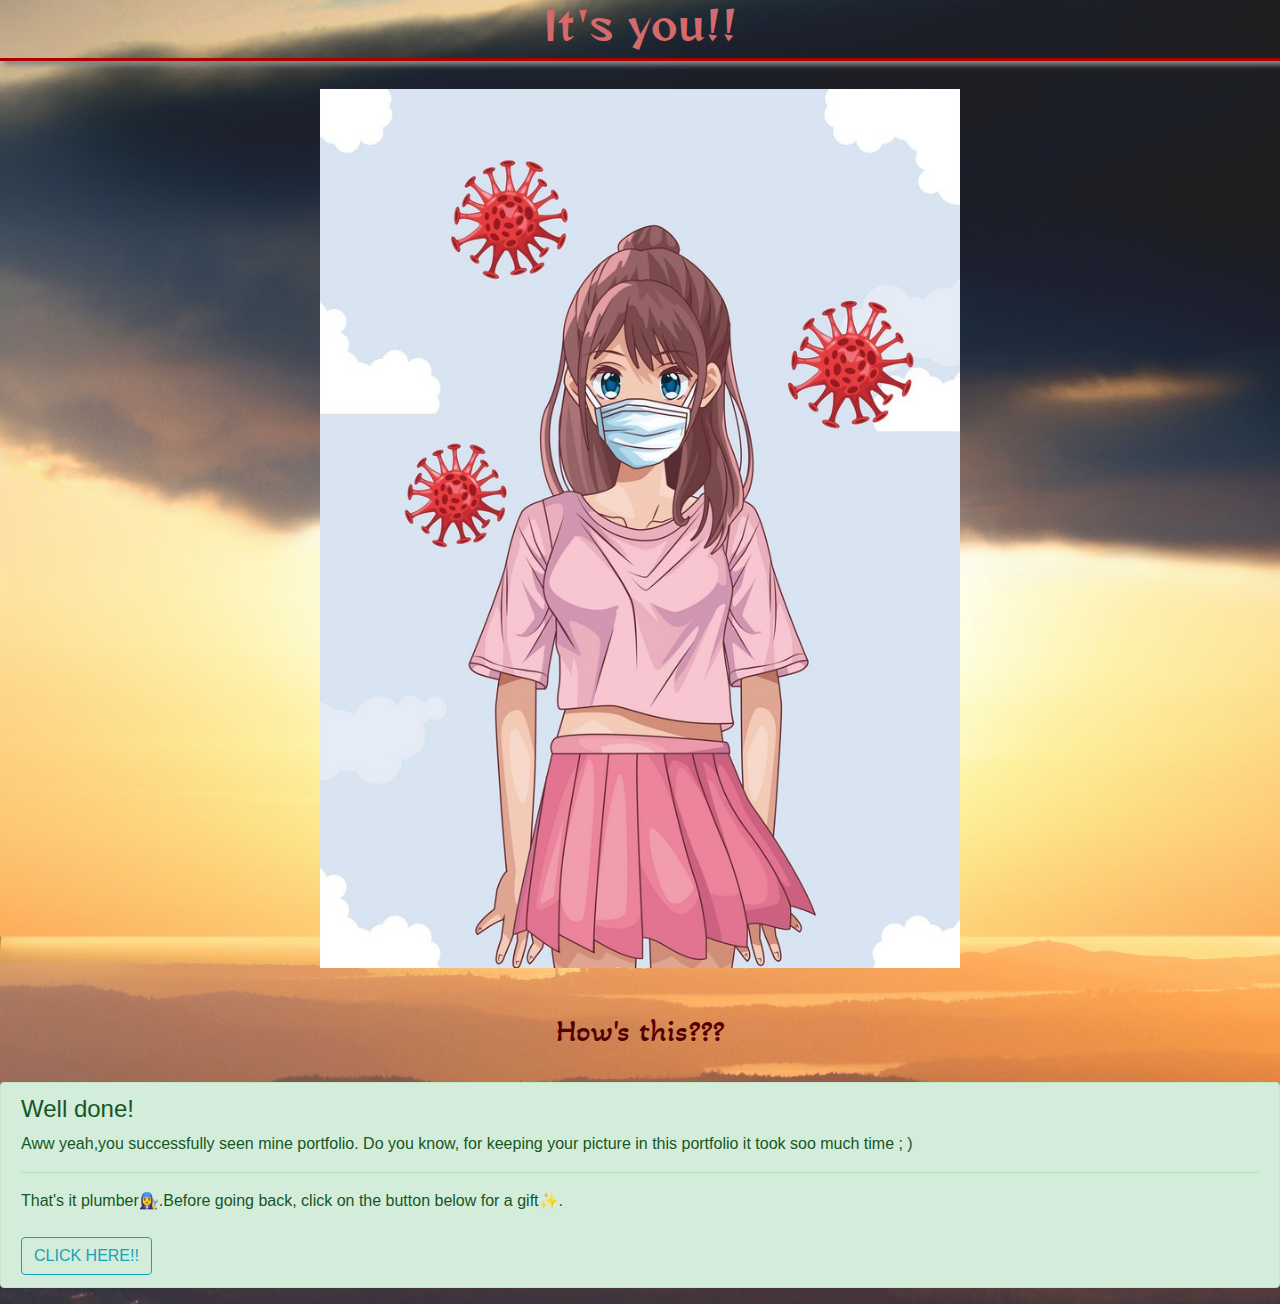
<file: jasmita.html>
<!DOCTYPE html>
<html>
<head>
	<title>It's you!!</title>
	<link rel="icon" href="icon2.ico">
	<meta name="viewport" content="width=device-width, initial-scale=1.0">
	<link rel="stylesheet" type="text/css" href="style1.css">
	<link rel="preconnect" href="https://fonts.gstatic.com">
	<link href="https://fonts.googleapis.com/css2?family=Reggae+One&display=swap" rel="stylesheet">
	<link href="https://fonts.googleapis.com/css2?family=Akaya+Kanadaka&display=swap" rel="stylesheet">
	<link rel="stylesheet" href="https://stackpath.bootstrapcdn.com/bootstrap/4.3.1/css/bootstrap.min.css" integrity="sha384-ggOyR0iXCbMQv3Xipma34MD+dH/1fQ784/j6cY/iJTQUOhcWr7x9JvoRxT2MZw1T" crossorigin="anonymous">

</head>
<body>
	<h1>It's you!!</h1>
	<div class="pic">
		<img src="jasmita.jpg">
	</div><br>
	<h2>How's this???</h2><br>
	<footer>
	<div class="alert alert-success" role="alert">
 	 <h4 class="alert-heading">Well done!</h4>
  	<p>Aww yeah,you successfully seen mine portfolio. Do you know, for keeping your picture in this portfolio it took soo much time ; )</p>
  	<hr>
 	 <p class="mb-0"> <span>That's it plumber👩‍🔧.Before going back, click on the button below for a gift✨.</span></p><br>
	<a href="well-done.html" target="_blank">
		<button type="button" class="btn btn-outline-info">Click here!!</button>
	</a>
</footer>
</body>
</html>
</file>
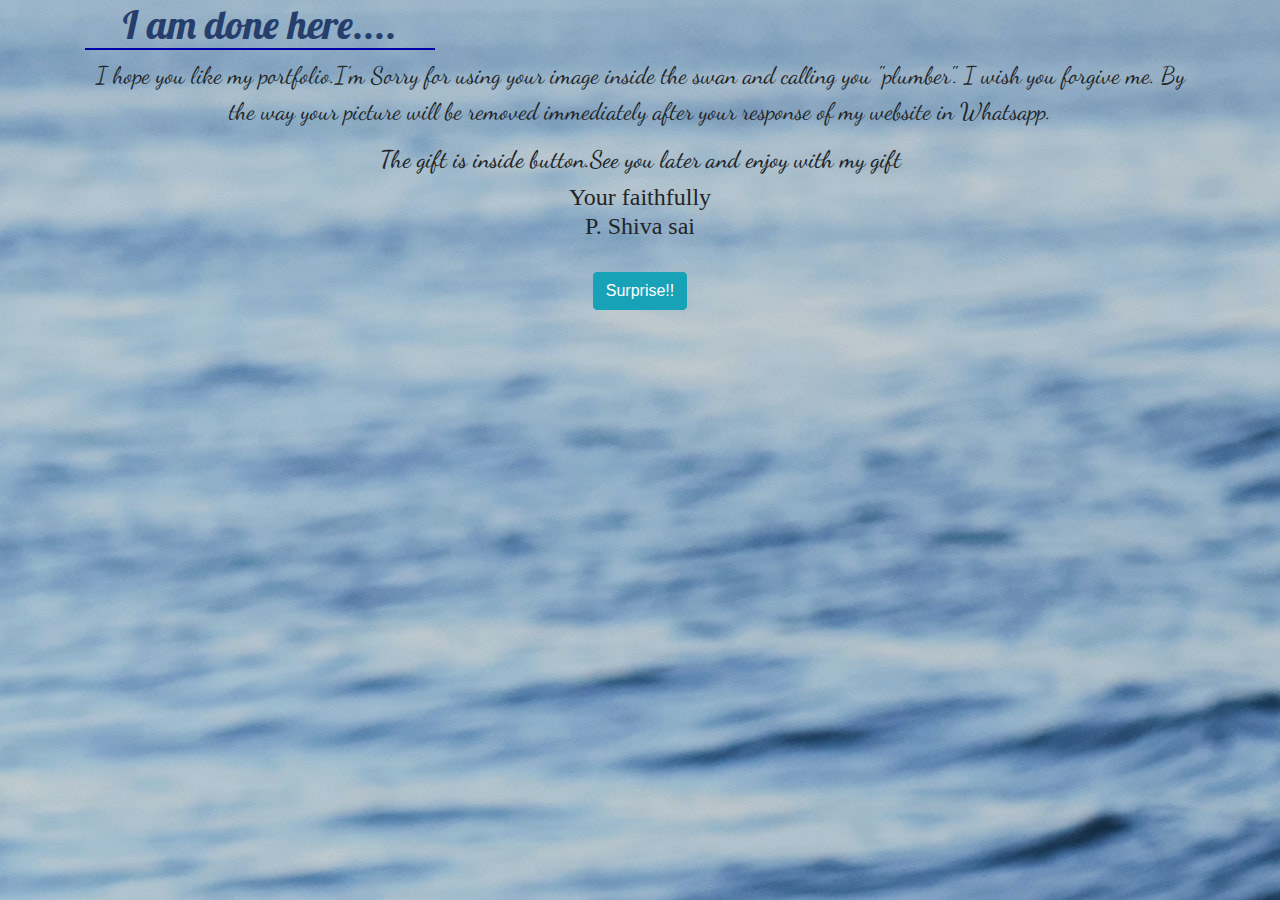
<file: well-done.html>
<!DOCTYPE html>
<html>
<head>
	<title>Well done</title>
	<link rel="icon" href="icon3.ico">
	<meta name="viewport" content="width=device-width, initial-scale=1.0">
	<link rel="stylesheet" type="text/css" href="style2.css">
	<link rel="preconnect" href="https://fonts.gstatic.com">
	<link href="https://fonts.googleapis.com/css2?family=Lobster&display=swap" rel="stylesheet">
	<link href="https://fonts.googleapis.com/css2?family=Dancing+Script:wght@700&display=swap" rel="stylesheet">
	<link href="https://fonts.googleapis.com/css2?family=Dancing+Script&display=swap" rel="stylesheet">
	<link rel="stylesheet" href="https://stackpath.bootstrapcdn.com/bootstrap/4.3.1/css/bootstrap.min.css" integrity="sha384-ggOyR0iXCbMQv3Xipma34MD+dH/1fQ784/j6cY/iJTQUOhcWr7x9JvoRxT2MZw1T" crossorigin="anonymous">
</head>
<body>
	<div class='container'>
		<header><h1>I am done here....</h1></header>
		<section class="text-center">
			<p>I hope you like my portfolio.I'm Sorry for using your image inside the swan and calling you "plumber". I wish you forgive me. By the way your picture will be removed immediately after your response of my website in Whatsapp.</p>
			<h5 class="rq">
				The gift is inside button.See you later and enjoy with my gift
			</h5>
			<h5 class="rq2">Your faithfully<br>
			P. Shiva sai</h5><br>
			<a href="https://mars.nasa.gov/mars2020/timeline/landing/watch-online/" target="_blank">
				<button type="button" class="btn btn-info">Surprise!!</button><br>
			</a>
		</section>
</div>
</body>
</html>
</file>
<file: style1.css>
body{
	background-image: url(bg.jpg);
	background-size: cover;

}

.pic{
	display: flex;
	flex-wrap: wrap;
	justify-content: center;
}

h1{
	color: #D46A6A;
	font-size: 2em;
	font-family: 'Reggae One', cursive;
	text-align: center;
	padding-bottom: 10px;
	border-bottom: 3px outset red;
	box-shadow: 4px 4px 5px #888888;

}

.btn{
	font-weight: 700;
	border-radius: 300px;
	text-transform: uppercase;
	justify-content: center;
}

h2{
	color:#550000;
	font-family: 'Akaya Kanadaka', cursive;
	font-size: 120%;
	text-align: center;
}


img{
	width: 50%;
	height: auto;
	margin: 20px;
}
</file>
<file: style2.css>
body{
	background-image: url(bg1.jpg);
}

h1{
	color: #263E6C;
	font-family: 'Lobster', cursive;
	text-align: center;
	border-bottom: 2px outset blue;
	width: 350px;
}

p{
	font-size: 150%;
	font-family: 'Dancing Script', cursive;
	text-align: center;
}

.rq{
	font-family: 'Dancing Script', cursive;
	font-size: 150%;
	text-align: center;
}

.rq2{
	font-family: fantasy;
	font-size: 150%;
	text-align: center;
}
</file>
